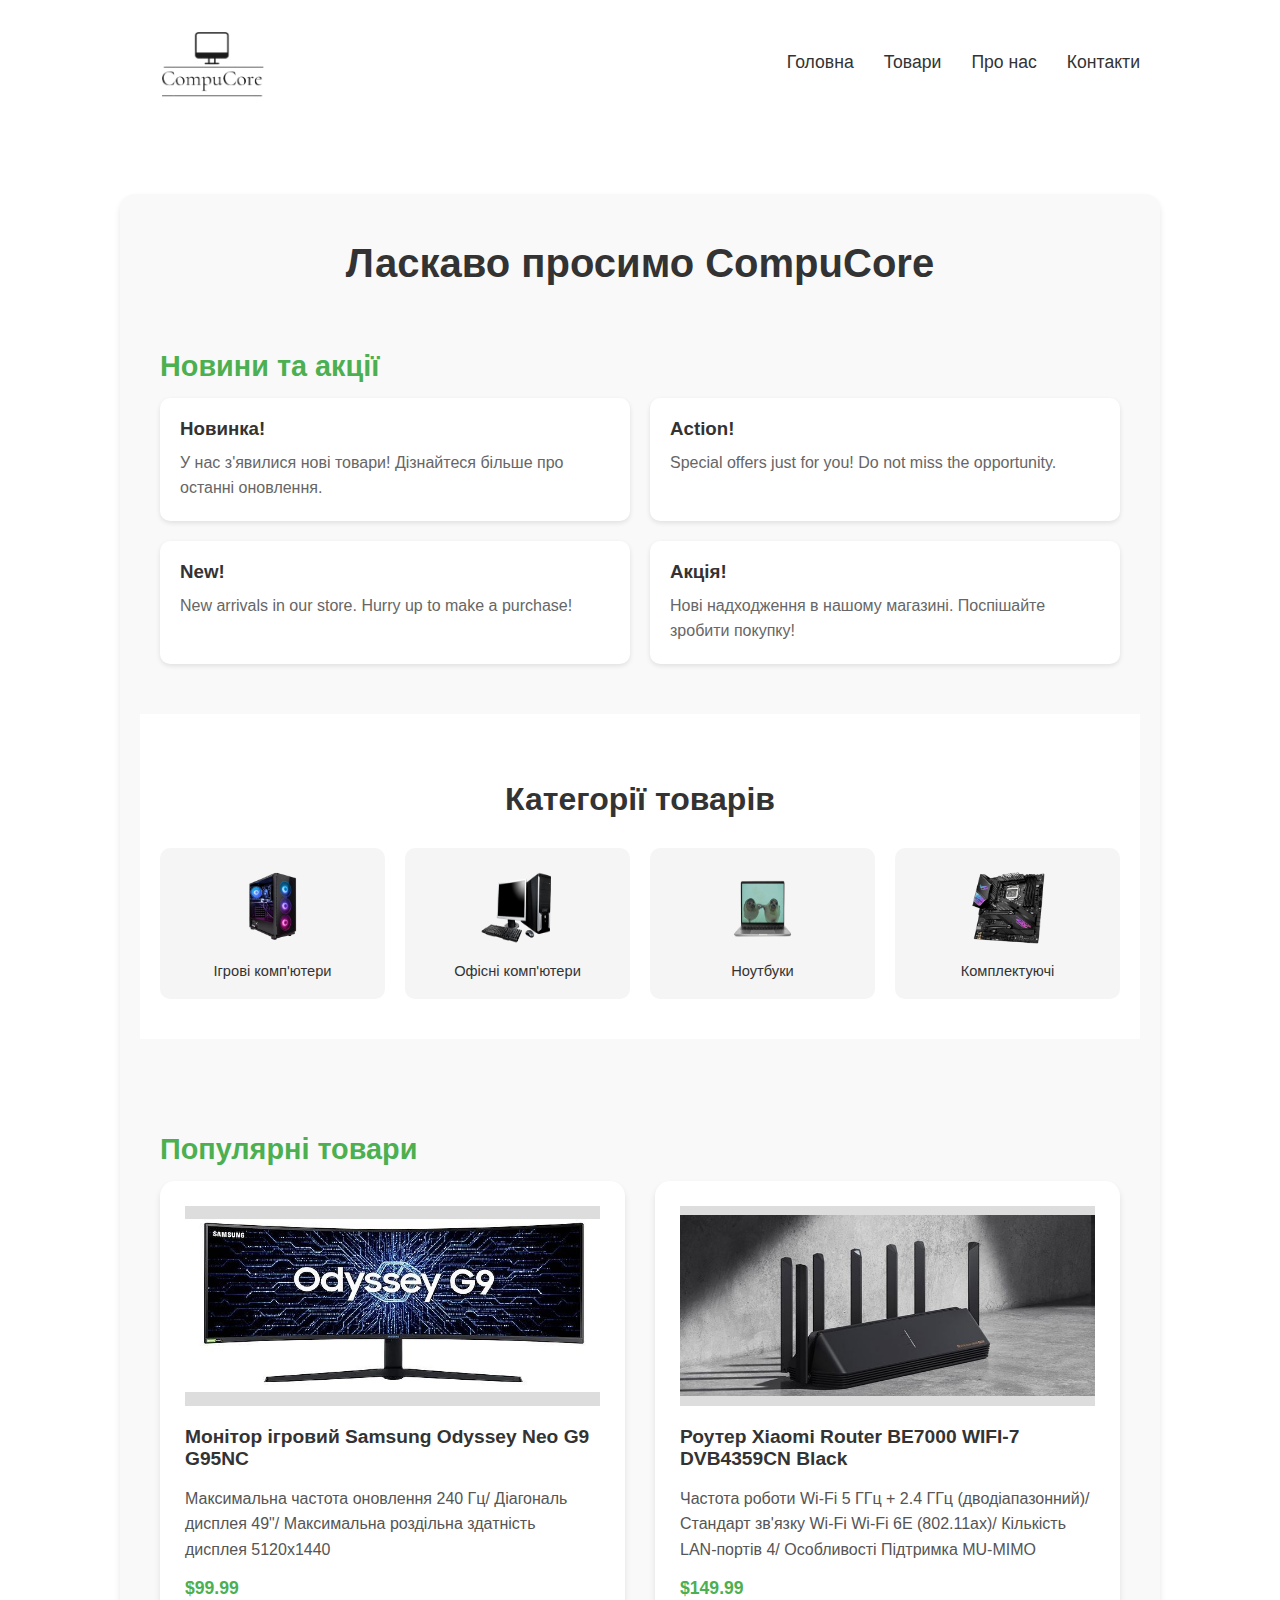
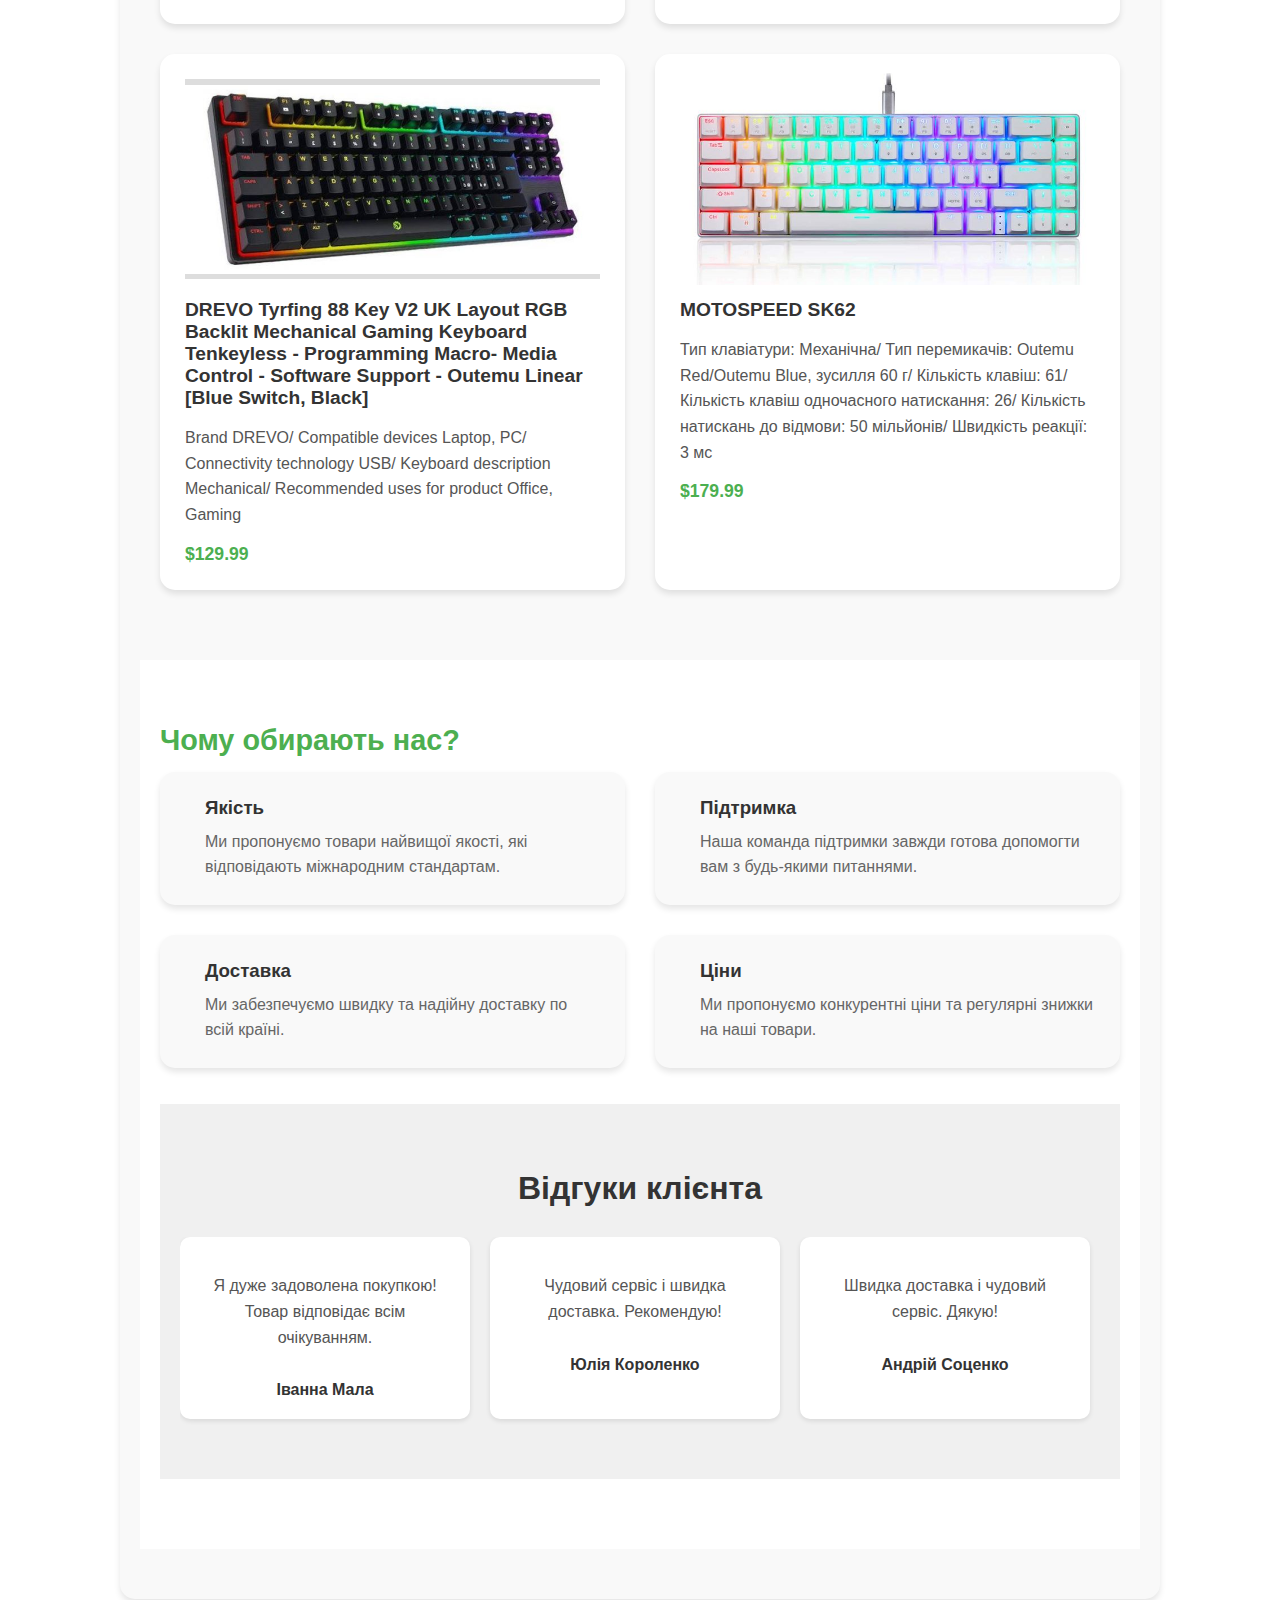
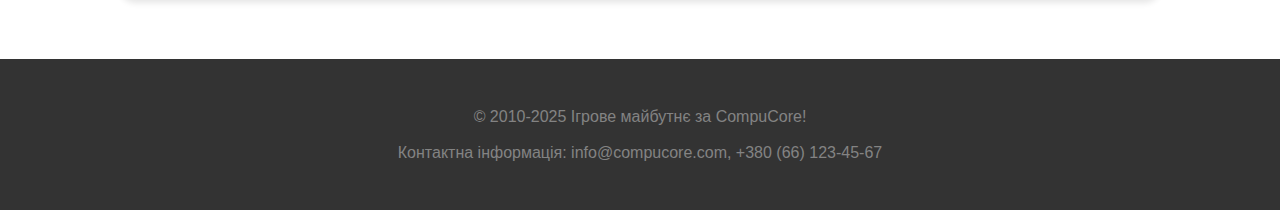
<file: index.html>
<!DOCTYPE html>
<html lang="ru">
<head>
  <meta charset="UTF-8">
  <title>CompuCore</title>
  <link rel="stylesheet" href="css/styles.css">
</head>
<body>
  <div class="container">
    <header class="header">
        <div class="logo-container">
            <a href="index.html" class="logo">
                <img src="images/logo.png" alt="Логотип сайта">
            </a>
        </div>
        <nav class="navbar">
            <ul class="nav-links">
                <li><a href="index.html" class="nav-button">Головна</a></li>
                <li><a href="" class="nav-button">Товари</a></li>
                <li><a href="about.html" class="nav-button">Про нас</a></li>
                <li><a href="contacts.html" class="nav-button">Контакти</a></li>
            </ul>
        </nav>
    </header>
</div>
  <main class="content">
    <div class="content-container">
    <div class="banner">
      <h1>Ласкаво просимо CompuCore</h1>
      <section class="news-section">
        <h2>Новини та акції</h2>
        <div class="news-container">
            <div class="news-card">
                <div class="news-content">
                    <h3>Новинка!</h3>
                    <p>У нас з'явилися нові товари! Дізнайтеся більше про останні оновлення.</p>
                </div>
            </div>
            
            <div class="news-card">
                <div class="news-content">
                  <h3>Action!</h3>
                    <p>Special offers just for you! Do not miss the opportunity.</p>
                </div>
            </div>
            
            <div class="news-card">

                <div class="news-content">
                  <h3>New! </h3>
                  <p>New arrivals in our store. Hurry up to make a purchase! </p>
                </div>
            </div>
            
            <div class="news-card">
                <div class="news-content">
                    <h3>Акція!</h3>
                    <p>Нові надходження в нашому магазині. Поспішайте зробити покупку!</p>
                </div>
            </div>
        </div>
    </section>
      
       <section class="categories">
        <h2>Категорії товарів</h2>
        <div class="categories-list">
           
            <button class="category-button">
                <img src="images/image4.png" alt="Ігрові комп'ютери" class="category-image">
                <span class="category-name">Ігрові комп'ютери</span>
            </button>
            
           
            <button class="category-button">
                <img src="images/image3.png" alt="Офісні комп'ютери" class="category-image">
                <span class="category-name">Офісні комп'ютери</span>
            </button>
            
           
            <button class="category-button">
                <img src="images/image2.png" alt="Ноутбуки" class="category-image">
                <span class="category-name">Ноутбуки</span>
            </button>
            
           
            <button class="category-button">
                <img src="images/image1.png" alt="Категорія 1" class="category-image">
                <span class="category-name">Комплектуючі</span>
            </button>
        </div>
    </section>

    <section class="popular-products">
      <h2>Популярні товари</h2>
      <div class="products-container">
          <div class="product-card">
              <div class="product-image">
                  <img src="images/image7.png" alt="Популярний товар 1">
              </div>
              <div class="product-content">
                  <h3>Монітор ігровий Samsung Odyssey Neo G9 G95NC</h3>
                  <p>Максимальна частота оновлення
                    240 Гц/
                    Діагональ дисплея
                    49"/
                    Максимальна роздільна здатність дисплея
                    5120x1440</p>
                  <span class="price">$99.99</span>
              </div>
          </div>
  
          <div class="product-card">
              <div class="product-image">
                  <img src="images/image8.png" alt="Популярний товар 2">
              </div>
              <div class="product-content">
                  <h3>Роутер Xiaomi Router BE7000 WIFI-7 DVB4359CN Black</h3>
                  <p>Частота роботи Wi-Fi
                    5 ГГц + 2.4 ГГц (дводіапазонний)/
                    Стандарт зв'язку Wi-Fi
                    Wi-Fi 6E (802.11ax)/
                    Кількість LAN-портів
                    4/
                    Особливості
                    Підтримка MU-MIMO</p>
                  <span class="price">$149.99</span>
              </div>
          </div>
  
          <div class="product-card">
              <div class="product-image">
                  <img src="images/image9.png" alt="Популярний товар 3">
              </div>
              <div class="product-content">
                  <h3>DREVO Tyrfing 88 Key V2 UK Layout RGB Backlit Mechanical Gaming Keyboard Tenkeyless - Programming Macro- Media Control - Software Support - Outemu Linear [Blue Switch, Black]</h3>
                  <p>
                    Brand	DREVO/
                    Compatible devices	Laptop, PC/
                    Connectivity technology	USB/
                    Keyboard description	Mechanical/
                    Recommended uses for product	Office, Gaming</p>
                  <span class="price">$129.99</span>
              </div>
          </div>
  
          <div class="product-card">
              <div class="product-image">
                  <img src="images/image10.png" alt="Популярний товар 4">
              </div>
              <div class="product-content">
                  <h3>MOTOSPEED SK62</h3>
                  <p>Тип клавіатури: Механічна/
                    Тип перемикачів: Outemu Red/Outemu Blue, зусилля 60 г/
                    Кількість клавіш: 61/
                    Кількість клавіш одночасного натискання: 26/
                    Кількість натискань до відмови: 50 мільйонів/
                    Швидкість реакції: 3 мс</p>
                  <span class="price">$179.99</span>
              </div>
          </div>
      </div>
  </section>

  <section class="why-choose-us">
    <h2>Чому обирають нас?</h2>
    <div class="reasons-container">
        <div class="reason-card">
            <div class="reason-icon">
                <i class="icon-quality"></i>
            </div>
            <div class="reason-content">
                <h3>Якість</h3>
                <p>Ми пропонуємо товари найвищої якості, які відповідають міжнародним стандартам.</p>
            </div>
        </div>
        <div class="reason-card">
            <div class="reason-icon">
                <i class="icon-support"></i>
            </div>
            <div class="reason-content">
                <h3>Підтримка</h3>
                <p>Наша команда підтримки завжди готова допомогти вам з будь-якими питаннями.</p>
            </div>
        </div>
        <div class="reason-card">
            <div class="reason-icon">
                <i class="icon-delivery"></i>
            </div>
            <div class="reason-content">
                <h3>Доставка</h3>
                <p>Ми забезпечуємо швидку та надійну доставку по всій країні.</p>
            </div>
        </div>
        <div class="reason-card">
            <div class="reason-icon">
                <i class="icon-price"></i>
            </div>
            <div class="reason-content">
                <h3>Ціни</h3>
                <p>Ми пропонуємо конкурентні ціни та регулярні знижки на наші товари.</p>
            </div>
        </div>
    </div>
    <br><br>
    <section class="testimonials">
      <h2>Відгуки клієнта</h2>
      <div class="testimonials-list">
          <div class="testimonial-card">
              <div class="testimonial-content">
                  <p>Я дуже задоволена покупкою! Товар відповідає всім очікуванням.</p>
              </div>
              <div class="testimonial-author">
                  <span class="author-name">Іванна Мала</span>
              </div>
          </div>
          <div class="testimonial-card">
              <div class="testimonial-content">
                  <p>Чудовий сервіс і швидка доставка. Рекомендую!</p>
              </div>
              <div class="testimonial-author">
                  <span class="author-name">Юлія Короленко</span>
              </div>
          </div>
          <div class="testimonial-card">
              <div class="testimonial-content">
                  <p>Швидка доставка і чудовий сервіс. Дякую!</p>
              </div>
              <div class="testimonial-author">
                  <span class="author-name">Андрій Соценко</span>
              </div>
          </div>
      </div>
  </section>
      </div>
    </div>
  </main>

  <footer class="footer">
    <div class="footer-content">
      <p>© 2010-2025 Ігрове майбутнє за CompuCore!</p>
      <p>Контактна інформація: info@compucore.com, +380 (66) 123-45-67</p>
    </div>
  </footer>
</body>
</html>
</file>
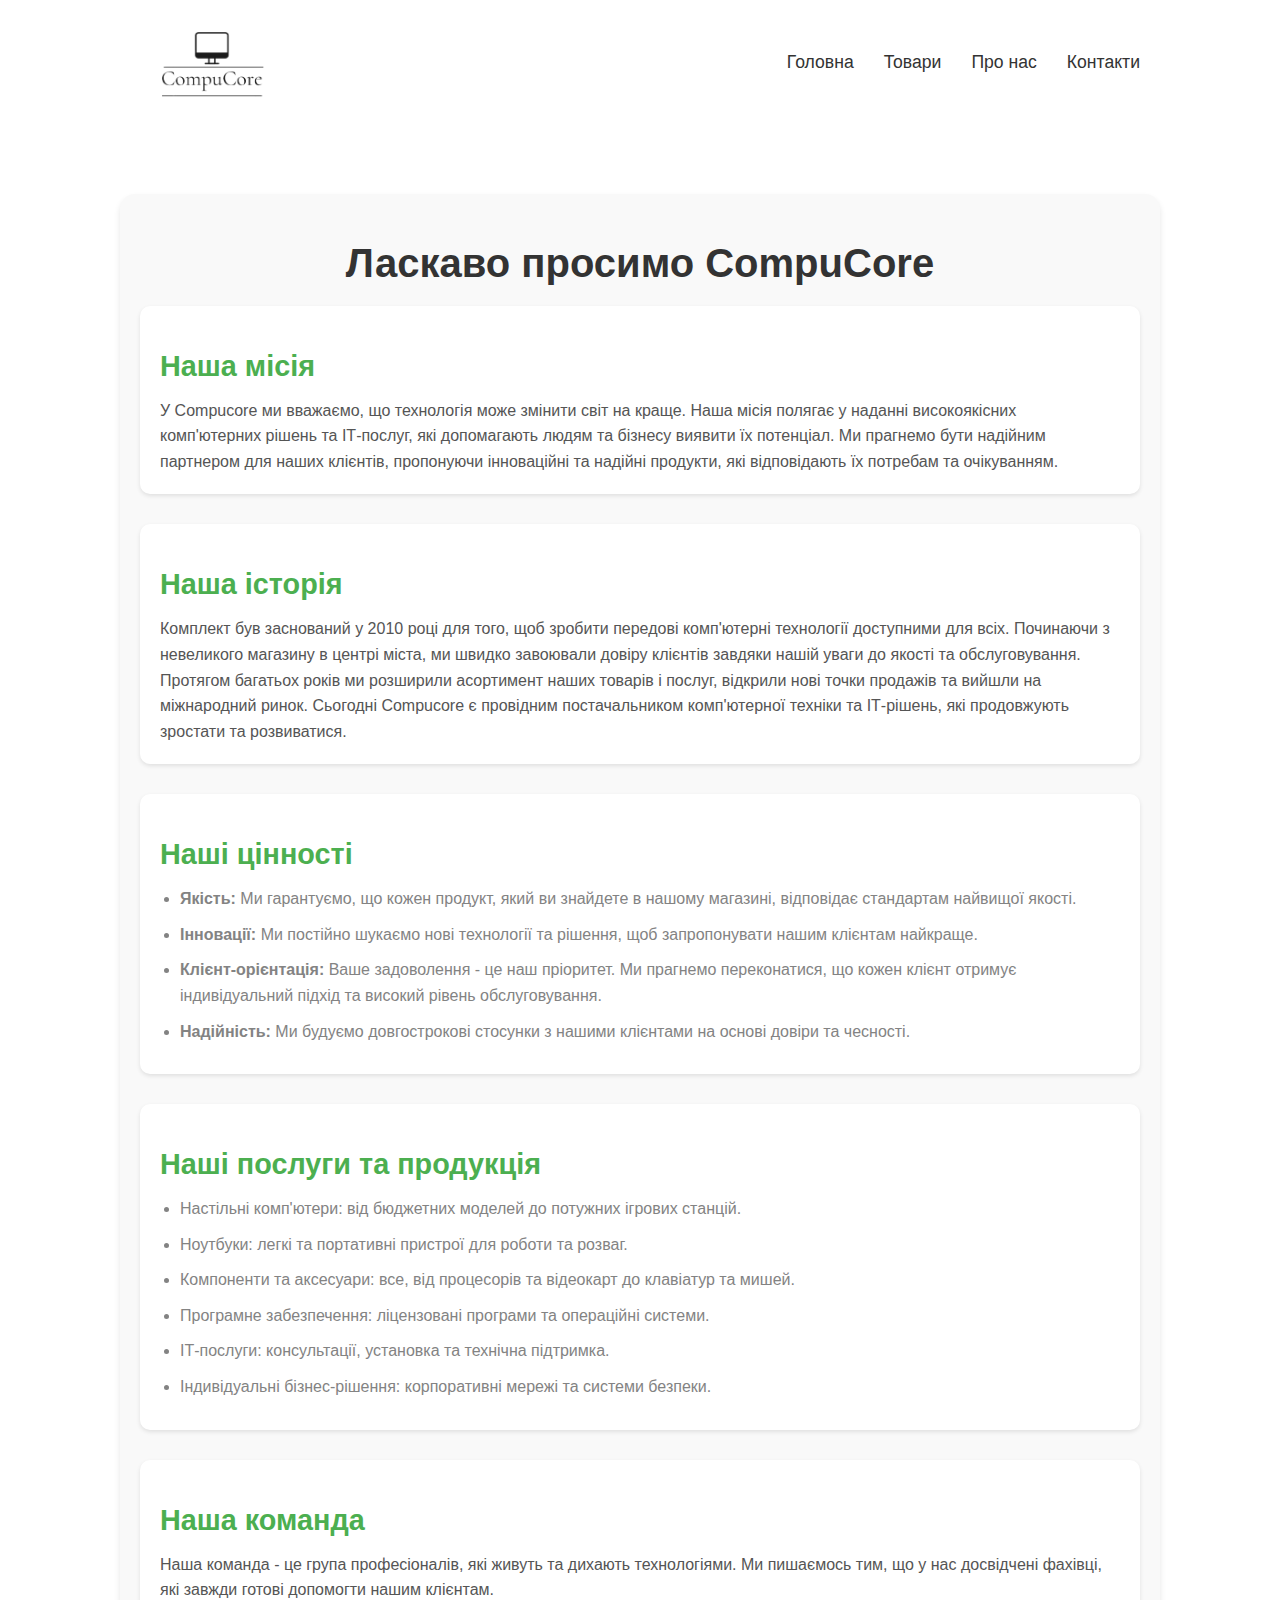
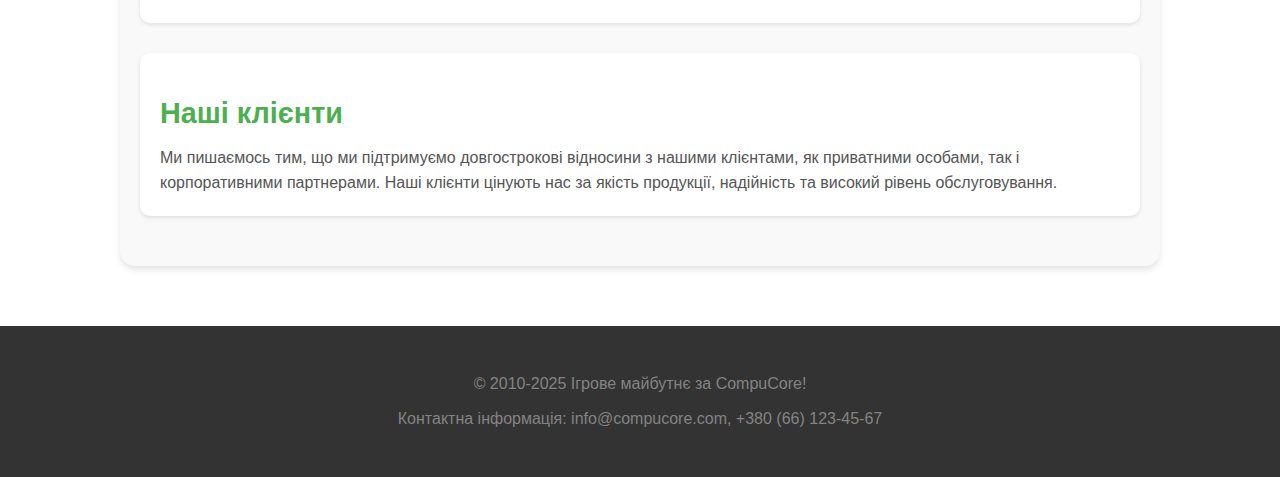
<file: about.html>
<!DOCTYPE html>
<html lang="ru">
<head>
  <meta charset="UTF-8">
  <title>CompuCore</title>
  <link rel="stylesheet" href="css/styles.css">
</head>
<body>
  <div class="container">
    <header class="header">
        <div class="logo-container">
            <a href="index.html" class="logo">
                <img src="images/logo.png" alt="Логотип сайта">
            </a>
        </div>
        <nav class="navbar">
            <ul class="nav-links">
                <li><a href="index.html" class="nav-button">Головна</a></li>
                <li><a href="" class="nav-button">Товари</a></li>
                <li><a href="about.html" class="nav-button">Про нас</a></li>
                <li><a href="contacts.html" class="nav-button">Контакти</a></li>
            </ul>
        </nav>
    </header>
</div>

<main class="content">
  <div class="content-container">
      <h1>Ласкаво просимо CompuCore</h1>
      <section class="mission">
          <h2>Наша місія</h2>
          <p>У Compucore ми вважаємо, що технологія може змінити світ на краще. Наша місія полягає у наданні високоякісних комп'ютерних рішень та ІТ-послуг, які допомагають людям та бізнесу виявити їх потенціал. Ми прагнемо бути надійним партнером для наших клієнтів, пропонуючи інноваційні та надійні продукти, які відповідають їх потребам та очікуванням.</p>
      </section>

      <section class="history">
          <h2>Наша історія</h2>
          <p>Комплект був заснований у 2010 році для того, щоб зробити передові комп'ютерні технології доступними для всіх. Починаючи з невеликого магазину в центрі міста, ми швидко завоювали довіру клієнтів завдяки нашій уваги до якості та обслуговування. Протягом багатьох років ми розширили асортимент наших товарів і послуг, відкрили нові точки продажів та вийшли на міжнародний ринок. Сьогодні Compucore є провідним постачальником комп'ютерної техніки та ІТ-рішень, які продовжують зростати та розвиватися.</p>
      </section>

      <section class="values">
          <h2>Наші цінності</h2>
          <ul>
              <li><strong>Якість:</strong> Ми гарантуємо, що кожен продукт, який ви знайдете в нашому магазині, відповідає стандартам найвищої якості.</li>
              <li><strong>Інновації:</strong> Ми постійно шукаємо нові технології та рішення, щоб запропонувати нашим клієнтам найкраще.</li>
              <li><strong>Клієнт-орієнтація:</strong> Ваше задоволення - це наш пріоритет. Ми прагнемо переконатися, що кожен клієнт отримує індивідуальний підхід та високий рівень обслуговування.</li>
              <li><strong>Надійність:</strong> Ми будуємо довгострокові стосунки з нашими клієнтами на основі довіри та чесності.</li>
          </ul>
      </section>

      <section class="services">
          <h2>Наші послуги та продукція</h2>
          <ul>
              <li>Настільні комп'ютери: від бюджетних моделей до потужних ігрових станцій.</li>
              <li>Ноутбуки: легкі та портативні пристрої для роботи та розваг.</li>
              <li>Компоненти та аксесуари: все, від процесорів та відеокарт до клавіатур та мишей.</li>
              <li>Програмне забезпечення: ліцензовані програми та операційні системи.</li>
              <li>ІТ-послуги: консультації, установка та технічна підтримка.</li>
              <li>Індивідуальні бізнес-рішення: корпоративні мережі та системи безпеки.</li>
          </ul>
      </section>

      <section class="team">
          <h2>Наша команда</h2>
          <p>Наша команда - це група професіоналів, які живуть та дихають технологіями. Ми пишаємось тим, що у нас досвідчені фахівці, які завжди готові допомогти нашим клієнтам.</p>
      </section>

      <section class="clients">
          <h2>Наші клієнти</h2>
          <p>Ми пишаємось тим, що ми підтримуємо довгострокові відносини з нашими клієнтами, як приватними особами, так і корпоративними партнерами. Наші клієнти цінують нас за якість продукції, надійність та високий рівень обслуговування.</p>
      </section>
  </div>
</main>

  <footer class="footer">
    <div class="footer-content">
      <p>© 2010-2025 Ігрове майбутнє за CompuCore!</p>
      <p>Контактна інформація: info@compucore.com, +380 (66) 123-45-67</p>
    </div>
  </footer>
</body>
</html>
</file>
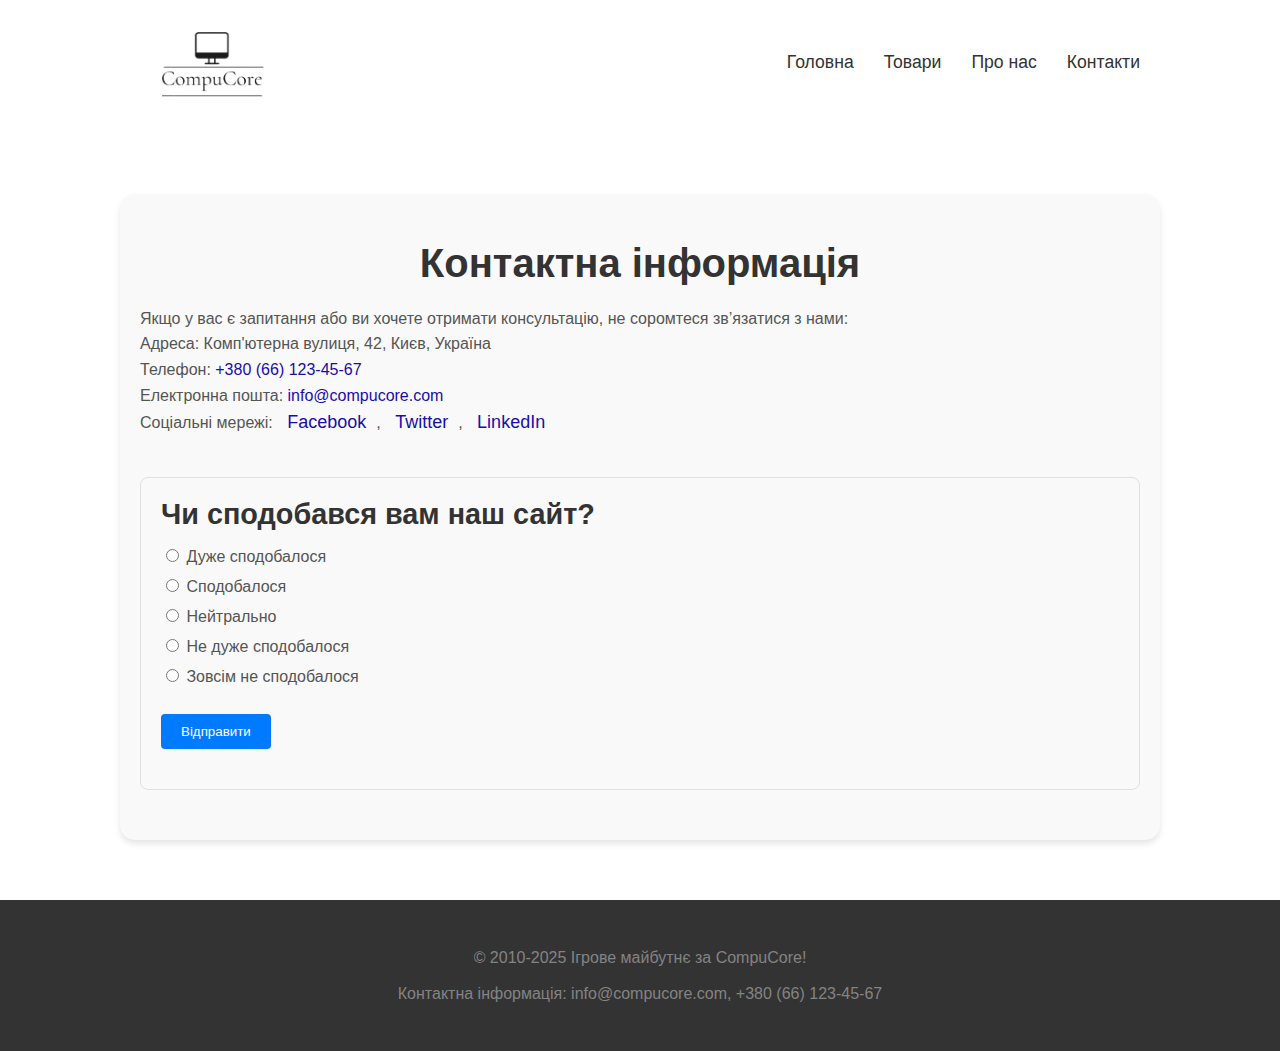
<file: contacts.html>
<!DOCTYPE html>
<html lang="ru">
<head>
  <meta charset="UTF-8">
  <title>CompuCore</title>
  <link rel="stylesheet" href="css/styles.css">
</head>
<body>
  <div class="container">
    <header class="header">
        <div class="logo-container">
            <a href="index.html" class="logo">
                <img src="images/logo.png" alt="Логотип сайта">
            </a>
        </div>
        <nav class="navbar">
            <ul class="nav-links">
                <li><a href="index.html" class="nav-button">Головна</a></li>
                <li><a href="" class="nav-button">Товари</a></li>
                <li><a href="about.html" class="nav-button">Про нас</a></li>
                <li><a href="contacts.html" class="nav-button">Контакти</a></li>
            </ul>
        </nav>
    </header>
</div>

  <main class="content">
    <div class="content-container">
      <h1>Контактна інформація</h1>
      <p>Якщо у вас є запитання або ви хочете отримати консультацію, не соромтеся зв’язатися з нами:
        <br>Адреса: Комп'ютерна вулиця, 42, Києв, Україна
        <br>Телефон: <a href="tel:+380661234567">+380 (66) 123-45-67</a>
        <br>Електронна пошта: <a href="mailto:info@compucore.com">info@compucore.com</a>
        <br>Соціальні мережі: <span class="social-links">
          <a href="https://www.facebook.com" target="_blank">Facebook</a>, 
          <a href="https://twitter.com" target="_blank">Twitter</a>, 
          <a href="https://www.linkedin.com" target="_blank">LinkedIn</a></span></p>
          <section class="survey">
            <h2>Чи сподобався вам наш сайт?</h2>
            <form id="survey-form">
              <label>
                <input type="radio" name="rating" value="5" required>
                Дуже сподобалося
              </label>
              <label>
                <input type="radio" name="rating" value="4">
                Сподобалося
              </label>
              <label>
                <input type="radio" name="rating" value="3">
                Нейтрально
              </label>
              <label>
                <input type="radio" name="rating" value="2">
                Не дуже сподобалося
              </label>
              <label>
                <input type="radio" name="rating" value="1">
                Зовсім не сподобалося
              </label>
              <br>
              <button type="submit">Відправити</button>
            </form>
            <p id="survey-result"></p>
          </section>
 </div>
  </main>

  <footer class="footer">
    <div class="footer-content">
      <p>© 2010-2025 Ігрове майбутнє за CompuCore!</p>
      <p>Контактна інформація: info@compucore.com, +380 (66) 123-45-67</p>
    </div>
  </footer>
  <script src="scripts.js "></script>
</body>
</html>
</file>
<file: css/styles.css>
body {
  
  font-family: 'Segoe UI', Tahoma, Geneva, Verdana, sans-serif;
  background: #ffffff;
  color: #333333;
  min-height: 100vh;
  margin: 0;
  padding: 0;
}

.container {
  flex: 1;
  max-width: 1000px;
  margin: auto;
  padding: 0 20px;
}

.header {
  display: flex;
  justify-content: space-between;
  align-items: center;
  padding: 20px 0;
  
}

.logo-container {
  flex: 1;
}

.logo img {
  max-height: 90px;
}

.navbar {
  flex: 2;
}

.nav-links {
  list-style: none;
  display: flex;
  justify-content: flex-end;
  margin: 0;
  padding: 0;
}

.nav-button {
  margin-left: 30px;
  text-decoration: none;
  color: #333333;
  font-size: 1.1em;
  position: relative;
  transition: color 0.3s;
}

.nav-button::after {
  content: '';
  display: block;
  width: 0;
  height: 2px;
  background: #4CAF50;
  transition: width 0.3s;
  position: absolute;
  bottom: -5px;
  left: 0;
}

.nav-button:hover {
  color: #4CAF50;
}

.nav-button:hover::after {
  width: 100%;
}

@media (max-width: 768px) {
  .header {
      flex-direction: column;
      align-items: flex-start;
  }

  .nav-links {
      flex-direction: column;
      width: 100%;
  }

  .nav-button {
      margin: 10px 0;
  }
}
.content {
  max-width: 1200px; 
  margin: 20px auto; 
  padding: 0 20px;
}
.content-container {
  background-color: #ffffff; 
  padding: 20px;
  border-radius: 8px; 
  box-shadow: 0 2px 4px rgba(0, 0, 0, 0.1); 
}
.content-container h1 {
  text-align: center; 
  margin-bottom: 20px; 
  color: #333333; 
}
.content-container p {
  font-size: 16px; 
  line-height: 1.6; 
  color: #555555; 
}
.content-container a {
  color: #1a0dab; 
  text-decoration: none; 
}
.content-container a:hover {
  text-decoration: underline; 
}
.social-links {
  margin-top: 20px; 
  text-align: center;
}

.social-links a {
  margin: 0 10px; 
  color: #1a0dab; 
  text-decoration: none; 
  font-size: 18px; 
}

.social-links a:hover {
  color: #FF5733; 
}
.blurred {
  filter: blur(5px); 
  transition: filter 0.3s ease; 
}
.blurred:hover {
  filter: blur(0px); 
}
.news-section {
  padding: 20px;
  background-color: #f9f9f9;
}

.news-container {
  display: grid;
  grid-template-columns: repeat(2, 1fr);
  gap: 20px;
}

.news-card {
  background-color: white;
  border-radius: 10px;
  overflow: hidden;
  box-shadow: 0 2px 5px rgba(0,0,0,0.1);
  transition: transform 0.3s;
}

.news-card:hover {
  transform: translateY(-5px);
}

.news-image {
  height: 200px;
  background-color: #ddd;
  display: flex;
  align-items: center;
  justify-content: center;
}

.news-image img {
  max-width: 100%;
  height: auto;
}

.news-content {
  padding: 20px;
}

.news-content h3 {
  margin: 0;
  color: #333;
}

.news-content p {
  margin: 10px 0 0;
  color: #666;
}
.categories {
  padding: 40px 20px;
  background-color: #ffffff;
}

.categories h2 {
  text-align: center;
  margin-bottom: 30px;
  color: #333333;
  font-size: 2em;
}

.categories-list {
  display: grid;
  grid-template-columns: repeat(auto-fit, minmax(150px, 1fr));
  gap: 20px;
}

.category-button {
  background-color: #f5f5f5;
  border: none;
  border-radius: 10px;
  padding: 20px;
  display: flex;
  flex-direction: column;
  align-items: center;
  cursor: pointer;
  transition: background-color 0.3s, transform 0.3s;
}

.category-button:hover {
  background-color: #e0e0e0;
  transform: translateY(-5px);
}

.category-image {
  width: 80px;
  height: 80px;
  margin-bottom: 15px;
}

.category-name {
  font-size: 1.1em;
  color: #333333;
  text-align: center;
}
.popular-products {
  padding: 40px 20px;
  background-color: #f9f9f9;
}

.products-container {
  display: grid;
  grid-template-columns: repeat(2, 1fr);
  gap: 30px;
}

.product-card {
  background-color: #ffffff;
  border-radius: 15px;
  padding: 25px;
  display: flex;
  flex-direction: column;
  box-shadow: 0 4px 6px rgba(0, 0, 0, 0.1);
  transition: transform 0.3s, box-shadow 0.3s;
}

.product-card:hover {
  transform: translateY(-5px);
  box-shadow: 0 6px 12px rgba(0, 0, 0, 0.15);
}

.product-image {
  height: 200px;
  background-color: #ddd;
  display: flex;
  align-items: center;
  justify-content: center;
  margin-bottom: 20px;
}

.product-image img {
  max-width: 100%;
  height: auto;
}

.product-content h3 {
  margin: 0 0 15px 0;
  color: #333333;
  font-size: 1.2em;
}

.product-details {
  list-style: none;
  padding: 0;
  margin: 0 0 15px 0;
}

.product-details li {
  margin-bottom: 10px;
  color: #666666;
}

.price {
  font-weight: bold;
  color: #4CAF50;
  font-size: 1.1em;
}
.why-choose-us {
  padding: 40px 20px;
  background-color: #ffffff;
}

.reasons-container {
  display: grid;
  grid-template-columns: repeat(2, 1fr);
  gap: 30px;
}

.reason-card {
  background-color: #f9f9f9; 
  border-radius: 15px;
  padding: 25px;
  display: flex;
  align-items: center;
  transition: transform 0.3s, background-color 0.3s;
  box-shadow: 0 4px 6px rgba(0, 0, 0, 0.1);
}

.reason-card:hover {
  transform: translateY(-5px);
  background-color: #e6f7ff;
}

.reason-icon {
  margin-right: 20px;
  font-size: 2.5em;
  color: #4CAF50;
}

.reason-content h3 {
  margin: 0 0 10px 0;
  color: #333333;
}

.reason-content p {
  margin: 0;
  color: #666666;
}
.testimonials {
  padding: 40px 20px;
  background-color: #f0f0f0;
  position: relative;
  overflow: hidden;
}

.testimonials h2 {
  text-align: center;
  margin-bottom: 30px;
  color: #333333;
  font-size: 2em;
}

.testimonials-list {
  display: flex;
  overflow-x: scroll;
  scroll-behavior: smooth;
  padding-bottom: 20px;
}

.testimonial-card {
  background-color: #ffffff;
  border-radius: 10px;
  margin-right: 20px;
  padding: 20px;
  min-width: 250px;
  box-shadow: 0 2px 5px rgba(0,0,0,0.1);
  display: flex;
  flex-direction: column;
  align-items: center;
}

.testimonial-content {
  margin-bottom: 15px;
  text-align: center;
  color: #666666;
}

.testimonial-author {
  display: flex;
  align-items: center;
}

.author-image {
  width: 50px;
  height: 50px;
  border-radius: 50%;
  margin-right: 10px;
}

.author-name {
  font-weight: bold;
  color: #333333;
}
.content {
  padding: 40px 20px;
  background-color: #ffffff;
  position: relative;
  flex: 1;
}

.content-container {
  max-width: 1000px;
  margin: 0 auto;
  padding: 20px;
  background-color: #f9f9f9;
  border-radius: 15px;
  box-shadow: 0 4px 6px rgba(0, 0, 0, 0.1);
}

h1 {
  text-align: center;
  color: #333333;
  margin-bottom: 30px;
  font-size: 2.5em;
}

section {
  margin-bottom: 30px;
}

h2 {
  color: #4CAF50;
  margin-bottom: 15px;
  font-size: 1.8em;
}

p, ul {
  color: #838383;
  line-height: 1.6;
  font-family: 'Segoe UI', Tahoma, Geneva, Verdana, sans-serif;
}

ul {
  list-style-type: disc;
  padding-left: 20px;
}

ul li {
  margin-bottom: 10px;
}

.mission, .history, .values, .services, .team, .clients {
  padding: 20px;
  border-radius: 10px;
  background-color: #ffffff;
  box-shadow: 0 2px 4px rgba(0, 0, 0, 0.1);
}

.mission p, .history p, .values ul, .services ul, .team p, .clients p {
  margin: 0;
}

.survey {
  margin-top: 40px;
  padding: 20px;
  border: 1px solid #e0e0e0;
  border-radius: 8px;
  background-color: #f9f9f9;
}

.survey h2 {
  margin-top: 0;
  color: #333333;
}

.survey label {
  display: block;
  margin-bottom: 10px;
  font-size: 1em;
  color: #555555;
}

.survey button {
  padding: 10px 20px;
  background-color: #007BFF;
  color: #ffffff;
  border: none;
  border-radius: 4px;
  cursor: pointer;
}

.survey button:hover {
  background-color: #0056b3;
}

#survey-result {
  margin-top: 20px;
  font-weight: bold;
}
.footer {
  background-color: #333333;
  color: #ffffff;
  text-align: center;
  padding: 20px; 
}
.footer-content {
  max-width: 1200px; 
  margin: 0 auto; 
  padding: 20px; 
  display: flex;
  flex-direction: column;
  align-items: center;
}
.footer-content p {
  margin: 5px 0;
}
</file>
